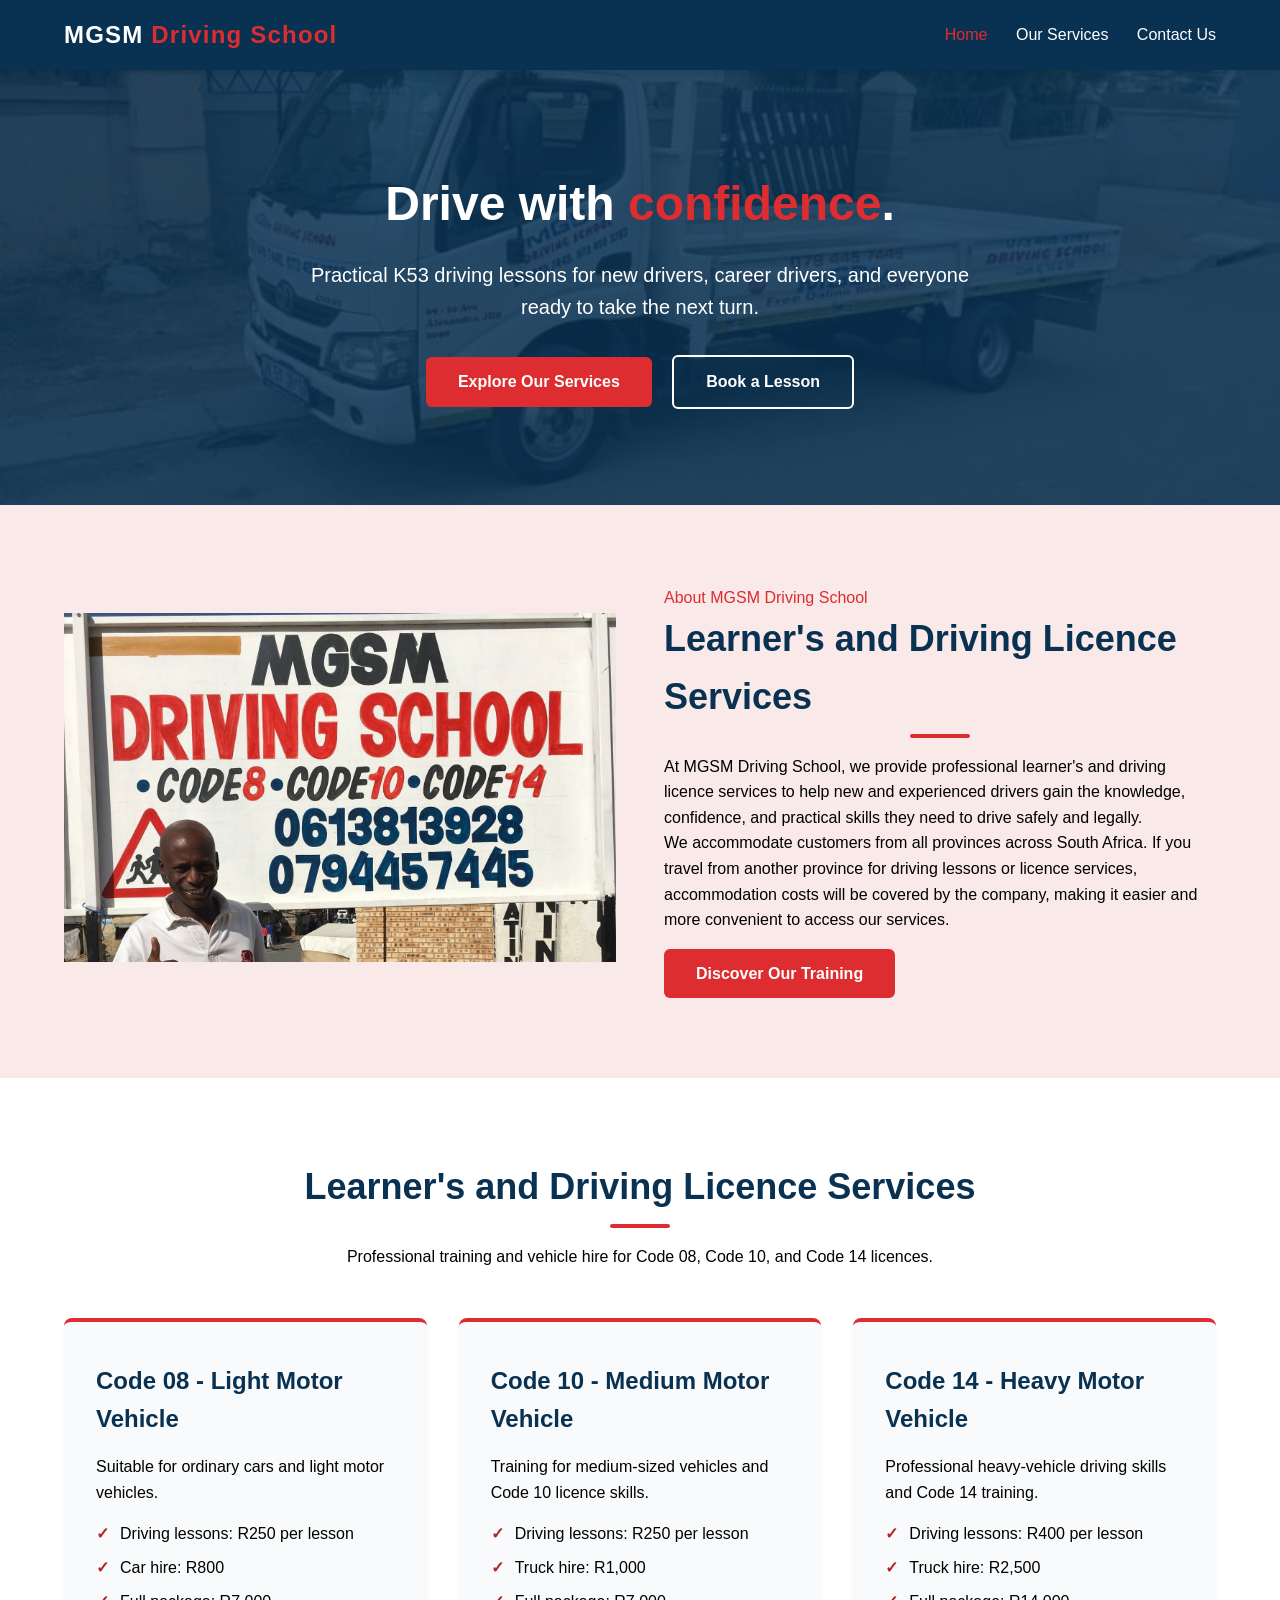
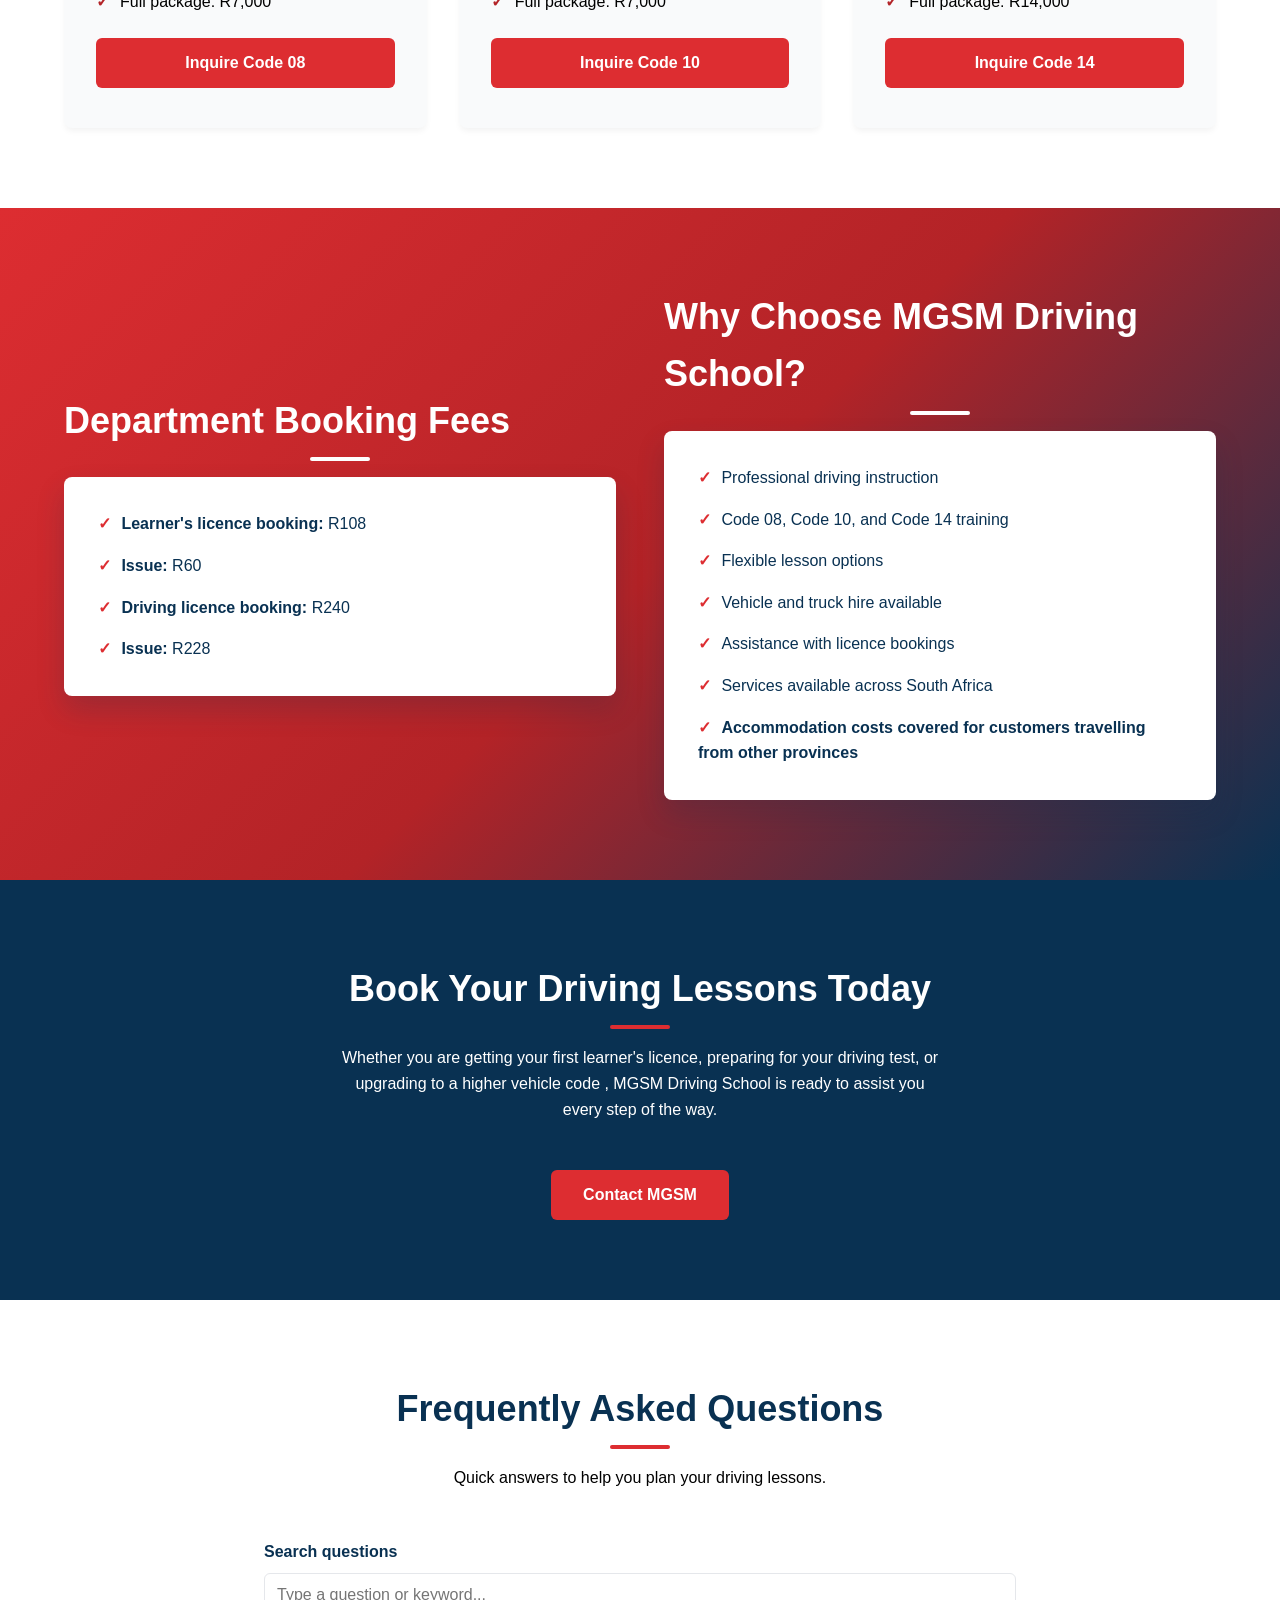
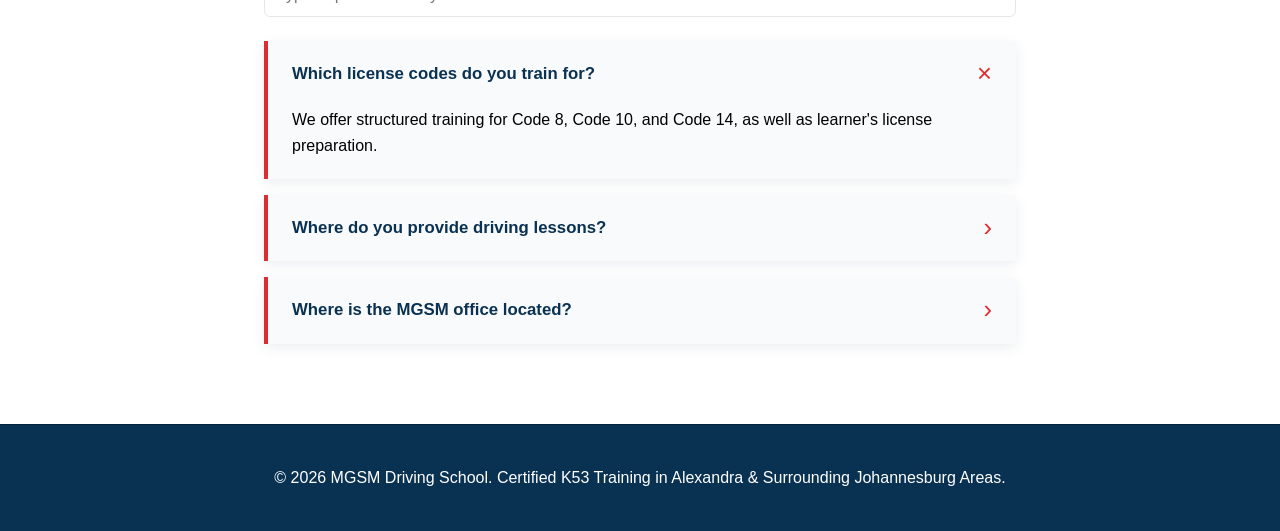
<file: index.html>
<!DOCTYPE html>
<html lang="en">
<head>
	<meta charset="UTF-8">
	<meta name="viewport" content="width=device-width, initial-scale=1.0">
	<meta name="description" content="MGSM Driving School offers professional K53 driving lessons in Alexandra and Johannesburg.">
	<title>MGSM Driving School | Learn With Confidence</title>
	<link rel="stylesheet" href="assets/css/style.css">
</head>
<body>
	<header class="header">
		<div class="container nav-container">
			<a href="index.html" class="logo">MGSM <span>Driving School</span></a>
			<button class="menu-toggle" type="button" aria-expanded="false" aria-controls="main-navigation">
				<span></span>
				<span></span>
				<span></span>
				<span class="sr-only">Toggle navigation</span>
			</button>
			<nav class="nav-links" id="main-navigation" aria-label="Main navigation">
				<a href="index.html" aria-current="page">Home</a>
				<a href="pages/services.html">Our Services</a>
				<a href="pages/contact.html">Contact Us</a>
			</nav>
		</div>
	</header>

	<main>
		<section class="hero">
			<div class="container">
				<h1>Drive with <span>confidence</span>.</h1>
				<p>Practical K53 driving lessons for new drivers, career drivers, and everyone ready to take the next turn.</p>
				<a href="pages/services.html" class="btn">Explore Our Services</a>
				<a href="pages/contact.html" class="btn btn-secondary">Book a Lesson</a>
			</div>
		</section>

		<section class="section about-section">
			<div class="container grid-2">
				<div class="about-image">
					<img src="assets/images/mgsm.jpg" alt="MGSM driving lesson on an open road">
				</div>
				<div class="about-content">
					<p class="eyebrow">About MGSM Driving School</p>
					<h2 class="section-title text-left">Learner's and Driving Licence Services</h2>
					<p>At MGSM Driving School, we provide professional learner's and driving licence services to help new and experienced drivers gain the knowledge, confidence, and practical skills they need to drive safely and legally.</p>
					<p>We accommodate customers from all provinces across South Africa. If you travel from another province for driving lessons or licence services, accommodation costs will be covered by the company, making it easier and more convenient to access our services.</p>
					<a href="pages/services.html" class="btn">Discover Our Training</a>
				</div>
			</div>
		</section>

		<section class="section section-bg">
			<div class="container">
				<h2 class="section-title">Learner's and Driving Licence Services</h2>
				<p class="section-subtitle">Professional training and vehicle hire for Code 08, Code 10, and Code 14 licences.</p>
				<div class="grid-3">
					<article class="card">
						<h3>Code 08 - Light Motor Vehicle</h3>
						<p class="card-description">Suitable for ordinary cars and light motor vehicles.</p>
						<ul>
							<li>Driving lessons: R250 per lesson</li>
							<li>Car hire: R800</li>
							<li>Full package: R7,000</li>
						</ul>
						<a href="pages/contact.html?code=8" class="btn btn-block">Inquire Code 08</a>
					</article>
					<article class="card">
						<h3>Code 10 - Medium Motor Vehicle</h3>
						<p class="card-description">Training for medium-sized vehicles and Code 10 licence skills.</p>
						<ul>
							<li>Driving lessons: R250 per lesson</li>
							<li>Truck hire: R1,000</li>
							<li>Full package: R7,000</li>
						</ul>
						<a href="pages/contact.html?code=10" class="btn btn-block">Inquire Code 10</a>
					</article>
					<article class="card">
						<h3>Code 14 - Heavy Motor Vehicle</h3>
						<p class="card-description">Professional heavy-vehicle driving skills and Code 14 training.</p>
						<ul>
							<li>Driving lessons: R400 per lesson</li>
							<li>Truck hire: R2,500</li>
							<li>Full package: R14,000</li>
						</ul>
						<a href="pages/contact.html?code=14" class="btn btn-block">Inquire Code 14</a>
					</article>
				</div>
			</div>
		</section>

		<section class="section section-bg home-highlights-section">
			<div class="container grid-2">
				<div>
					<h2 class="section-title text-left">Department Booking Fees</h2>
					<div class="included-list">
						<p><strong>Learner's licence booking:</strong> R108</p>
						<p><strong>Issue:</strong> R60</p>
						<p><strong>Driving licence booking:</strong> R240</p>
						<p><strong>Issue:</strong> R228</p>
					</div>
				</div>
				<div>
					<h2 class="section-title text-left">Why Choose MGSM Driving School?</h2>
					<div class="included-list">
						<p>Professional driving instruction</p>
						<p>Code 08, Code 10, and Code 14 training</p>
						<p>Flexible lesson options</p>
						<p>Vehicle and truck hire available</p>
						<p>Assistance with licence bookings</p>
						<p>Services available across South Africa</p>
						<p><strong>Accommodation costs covered for customers travelling from other provinces</strong></p>
					</div>
				</div>
			</div>
		</section>

		<section class="section cta-section">
			<div class="container text-center">
				<h2 class="section-title">Book Your Driving Lessons Today</h2>
				<p class="section-subtitle">Whether you are getting your first learner's licence, preparing for your driving test, or upgrading to a higher vehicle code
					, MGSM Driving School is ready to assist you every step of the way.</p>
				<a href="pages/contact.html" class="btn">Contact MGSM</a>
			</div>
		</section>

		<section class="section section-bg faq-section">
			<div class="container content-narrow">
				<h2 class="section-title">Frequently Asked Questions</h2>
				<p class="section-subtitle">Quick answers to help you plan your driving lessons.</p>
				<label class="faq-search-label" for="faq-search">Search questions</label>
				<input class="form-control faq-search" type="search" id="faq-search" placeholder="Type a question or keyword..." autocomplete="off">
				<div class="faq-list">
					<details class="faq-item" open>
						<summary>Which license codes do you train for?</summary>
						<p>We offer structured training for Code 8, Code 10, and Code 14, as well as learner's license preparation.</p>
					</details>
					<details class="faq-item">
						<summary>Where do you provide driving lessons?</summary>
						<p>Our main service hub is in Alexandra, with coverage across Sandton, Marlboro, Midrand, and surrounding Johannesburg North areas.</p>
					</details>
					<details class="faq-item">
						<summary>Where is the MGSM office located?</summary>
						<p>Our main service hub is located in Alexandra, Johannesburg, South Africa.</p>
					</details>
					<details class="faq-item">
						<summary>What are your hours of operation?</summary>
						<p>We operate Monday to Sunday from 06:00 AM to 06:00 PM.</p>
					</details>
					<details class="faq-item">
						<summary>Which areas do you cover?</summary>
						<p>We serve Alexandra, Sandton, Marlboro, Midrand, and surrounding Johannesburg North regions.</p>
					</details>
					<details class="faq-item">
						<summary>How long is each driving lesson?</summary>
						<p>Every scheduled lesson provides a full 60 minutes of practical driving instruction.</p>
					</details>
					<details class="faq-item">
						<summary>Can I request pick-up and drop-off?</summary>
						<p>Yes. Pick-up and drop-off can be arranged within our operating areas when you book your lesson.</p>
					</details>
					<details class="faq-item">
						<summary>How do I book my first lesson?</summary>
						<p>Visit our <a href="pages/contact.html">Contact Us</a> page and submit the inquiry form. We will call you back to arrange your booking.</p>
					</details>
					<p class="faq-no-results" hidden>No questions match your search.</p>
				</div>
			</div>
		</section>
	</main>

	<footer class="footer">
		<div class="container">
			<p>&copy; 2026 MGSM Driving School. Certified K53 Training in Alexandra &amp; Surrounding Johannesburg Areas.</p>
		</div>
	</footer>

	<script src="assets/js/script.js"></script>
</body>
</html>
</file>
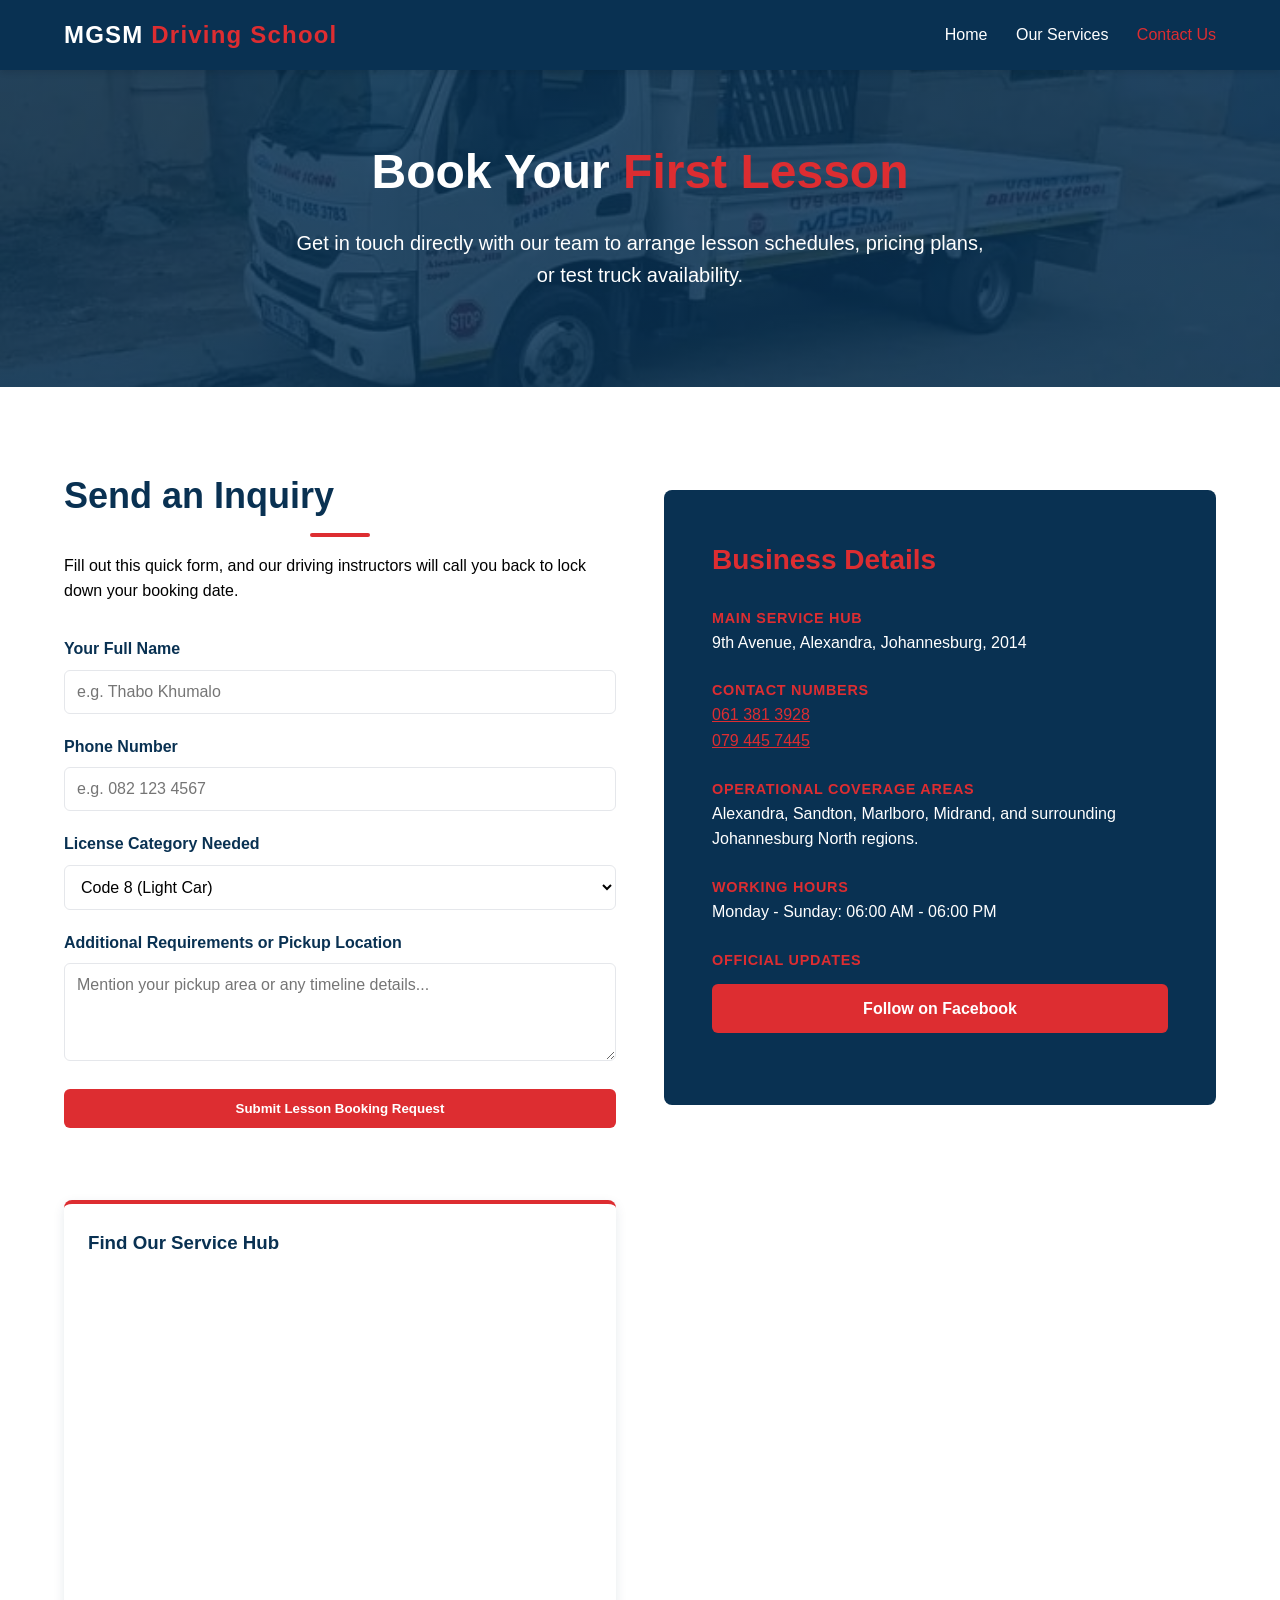
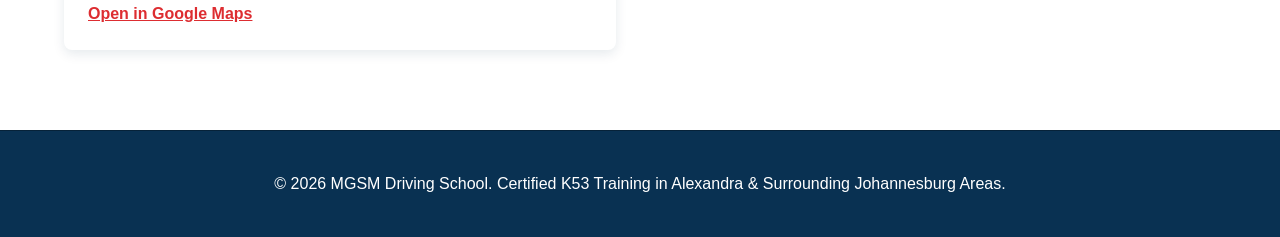
<file: pages/contact.html>
<!DOCTYPE html>
<html lang="en">
<head>
    <meta charset="UTF-8">
    <meta name="viewport" content="width=device-width, initial-scale=1.0">
    <title>Contact Us | MGSM Driving School</title>
    <link rel="stylesheet" href="../assets/css/style.css">
</head>
<body>
    <header class="header">
        <div class="container nav-container">
            <a href="../index.html" class="logo">MGSM <span>Driving School</span></a>
            <button class="menu-toggle" type="button" aria-expanded="false" aria-controls="main-navigation">
                <span></span>
                <span></span>
                <span></span>
                <span class="sr-only">Toggle navigation</span>
            </button>
            <nav class="nav-links" id="main-navigation" aria-label="Main navigation">
                <a href="../index.html">Home</a>
                <a href="services.html">Our Services</a>
                <a href="contact.html" aria-current="page">Contact Us</a>
            </nav>
        </div>
    </header>

    <main>
        <section class="hero hero-compact">
            <div class="container">
                <h1>Book Your <span>First Lesson</span></h1>
                <p>Get in touch directly with our team to arrange lesson schedules, pricing plans, or test truck availability.</p>
            </div>
        </section>

        <section class="section section-bg">
            <div class="container grid-2">
                <div>
                    <h2 class="section-title text-left">Send an Inquiry</h2>
                    <p class="section-subtitle text-left section-subtitle-left">Fill out this quick form, and our driving instructors will call you back to lock down your booking date.</p>
                    <form action="https://formspree.io/f/mjybjyze" method="POST">
                        <div class="form-group">
                            <label for="name">Your Full Name</label>
                            <input type="text" id="name" name="name" class="form-control" placeholder="e.g. Thabo Khumalo" required>
                        </div>
                        <div class="form-group">
                            <label for="phone">Phone Number</label>
                            <input type="tel" id="phone" name="phone" class="form-control" placeholder="e.g. 082 123 4567" required>
                        </div>
                        <div class="form-group">
                            <label for="license">License Category Needed</label>
                            <select id="license" name="license_category" class="form-control">
                                <option value="8">Code 8 (Light Car)</option>
                                <option value="10">Code 10 (Medium Truck)</option>
                                <option value="14">Code 14 (Heavy Trailer)</option>
                                <option value="learners">Learner's License Prep Only</option>
                            </select>
                        </div>
                        <div class="form-group">
                            <label for="message">Additional Requirements or Pickup Location</label>
                            <textarea id="message" name="message" class="form-control" rows="4" placeholder="Mention your pickup area or any timeline details..."></textarea>
                        </div>
                        <input type="hidden" name="_subject" value="New MGSM lesson booking request">
                        <button type="submit" class="btn btn-block">Submit Lesson Booking Request</button>
                    </form>
                </div>
                <div class="contact-info-block">
                    <h3>Business Details</h3>
                    <div class="contact-item">
                        <strong>Main Service Hub</strong>
                        <p>9th Avenue, Alexandra, Johannesburg, 2014</p>
                    </div>
                    <div class="contact-item">
                        <strong>Contact Numbers</strong>
                        <p><a class="phone-link" href="https://wa.me/27613813928" target="_blank" rel="noreferrer">061 381 3928</a></p>
                        <p><a class="phone-link" href="https://wa.me/27794457445" target="_blank" rel="noreferrer">079 445 7445</a></p>
                    </div>
                    <div class="contact-item">
                        <strong>Operational Coverage Areas</strong>
                        <p>Alexandra, Sandton, Marlboro, Midrand, and surrounding Johannesburg North regions.</p>
                    </div>
                    <div class="contact-item">
                        <strong>Working Hours</strong>
                        <p>Monday - Sunday: 06:00 AM - 06:00 PM</p>
                    </div>
                    <div class="contact-item">
                        <strong>Official Updates</strong>
                        <a class="social-button" href="https://www.facebook.com/MGSMdrivingschool/" target="_blank" rel="noreferrer">Follow on Facebook</a>
                    </div>
                </div>
                <div class="map-card">
                    <h3>Find Our Service Hub</h3>
                    <div class="map-frame">
                        <iframe
                            src="https://www.google.com/maps?q=9th+Avenue,+Alexandra,+Johannesburg,+2014,+South+Africa&output=embed"
                            title="Live map showing MGSM Driving School at 9th Avenue, Alexandra, Johannesburg"
                             loading="lazy"
                            referrerpolicy="no-referrer-when-downgrade">
                        </iframe>
                    </div>
                    <a class="map-link" href="https://www.google.com/maps/search/?api=1&query=9th%20Avenue%2C%20Alexandra%2C%20Johannesburg%2C%202014%2C%20South%20Africa" target="_blank" rel="noreferrer">Open in Google Maps</a>
                </div>
            </div>
        </section>
    </main>

    <footer class="footer">
        <div class="container">
            <p>&copy; 2026 MGSM Driving School. Certified K53 Training in Alexandra &amp; Surrounding Johannesburg Areas.</p>
        </div>
    </footer>

    <script src="../assets/js/script.js"></script>
</body>
</html>
</file>
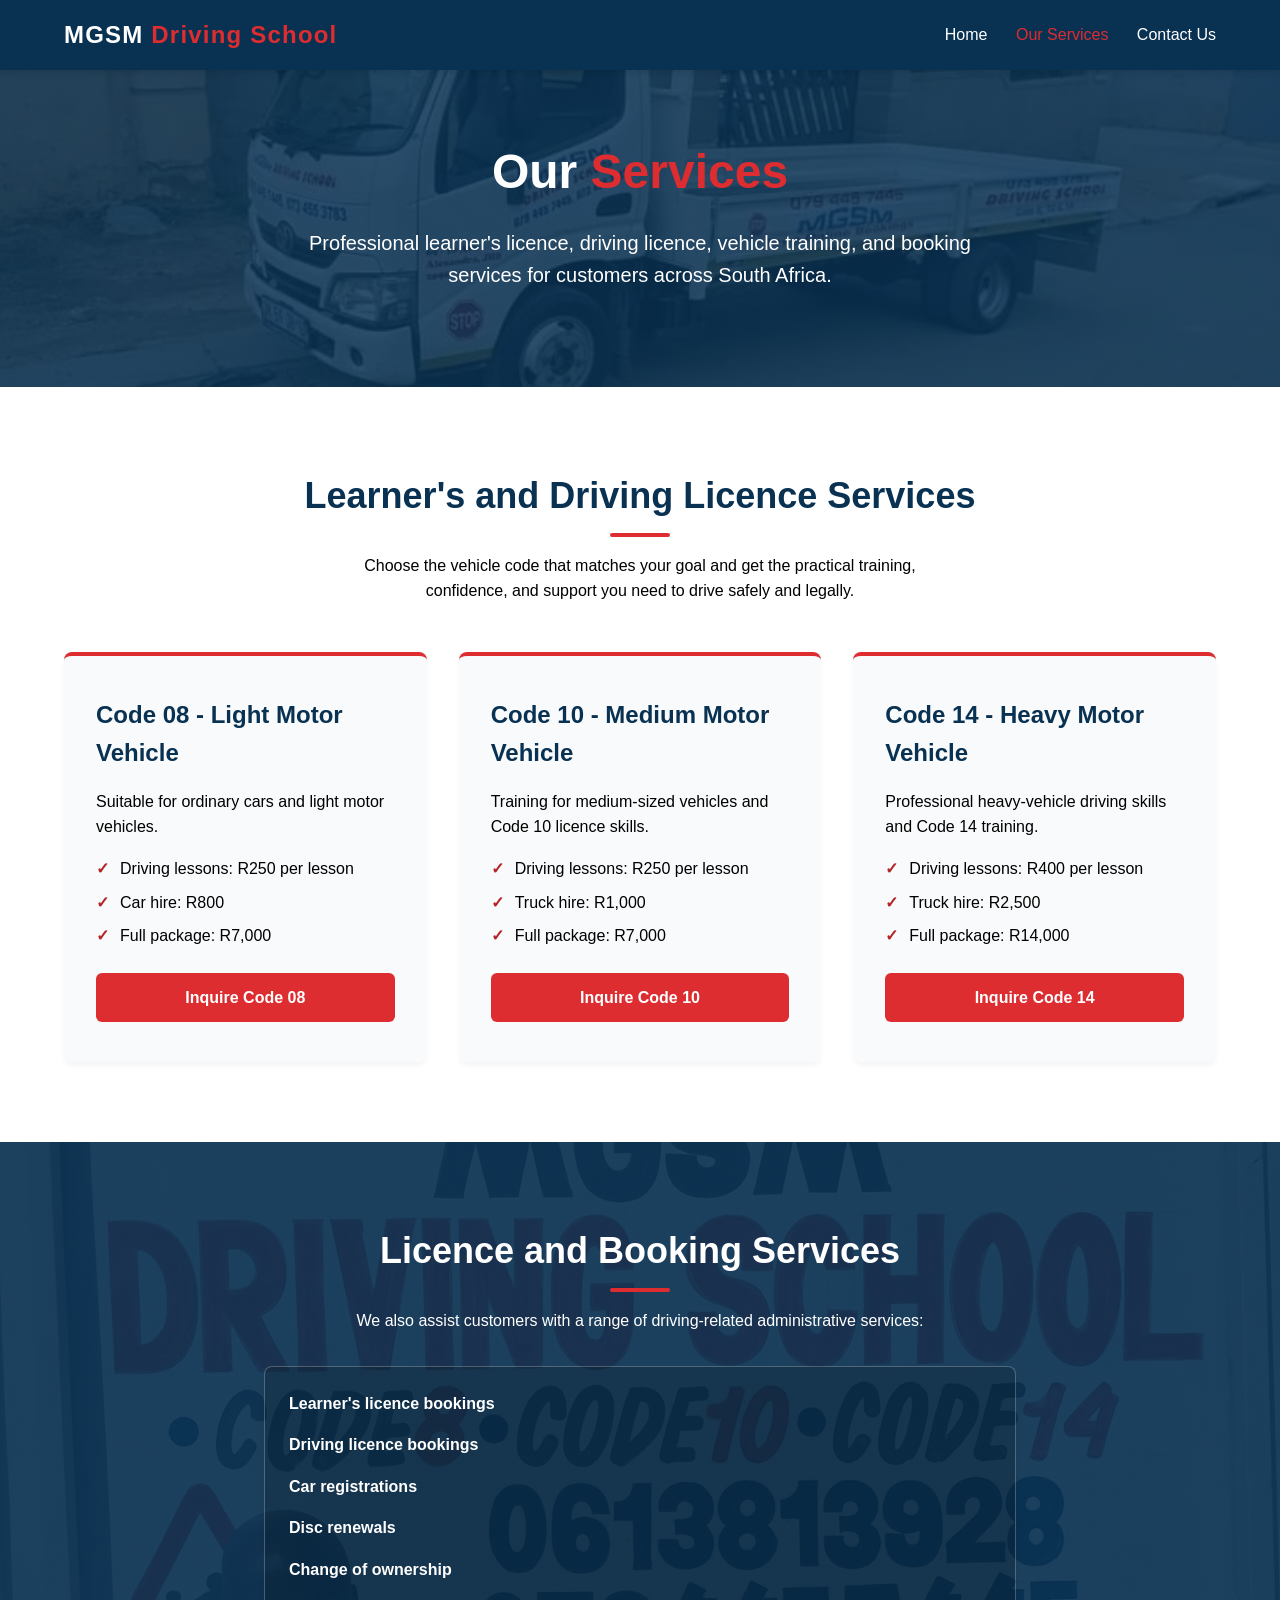
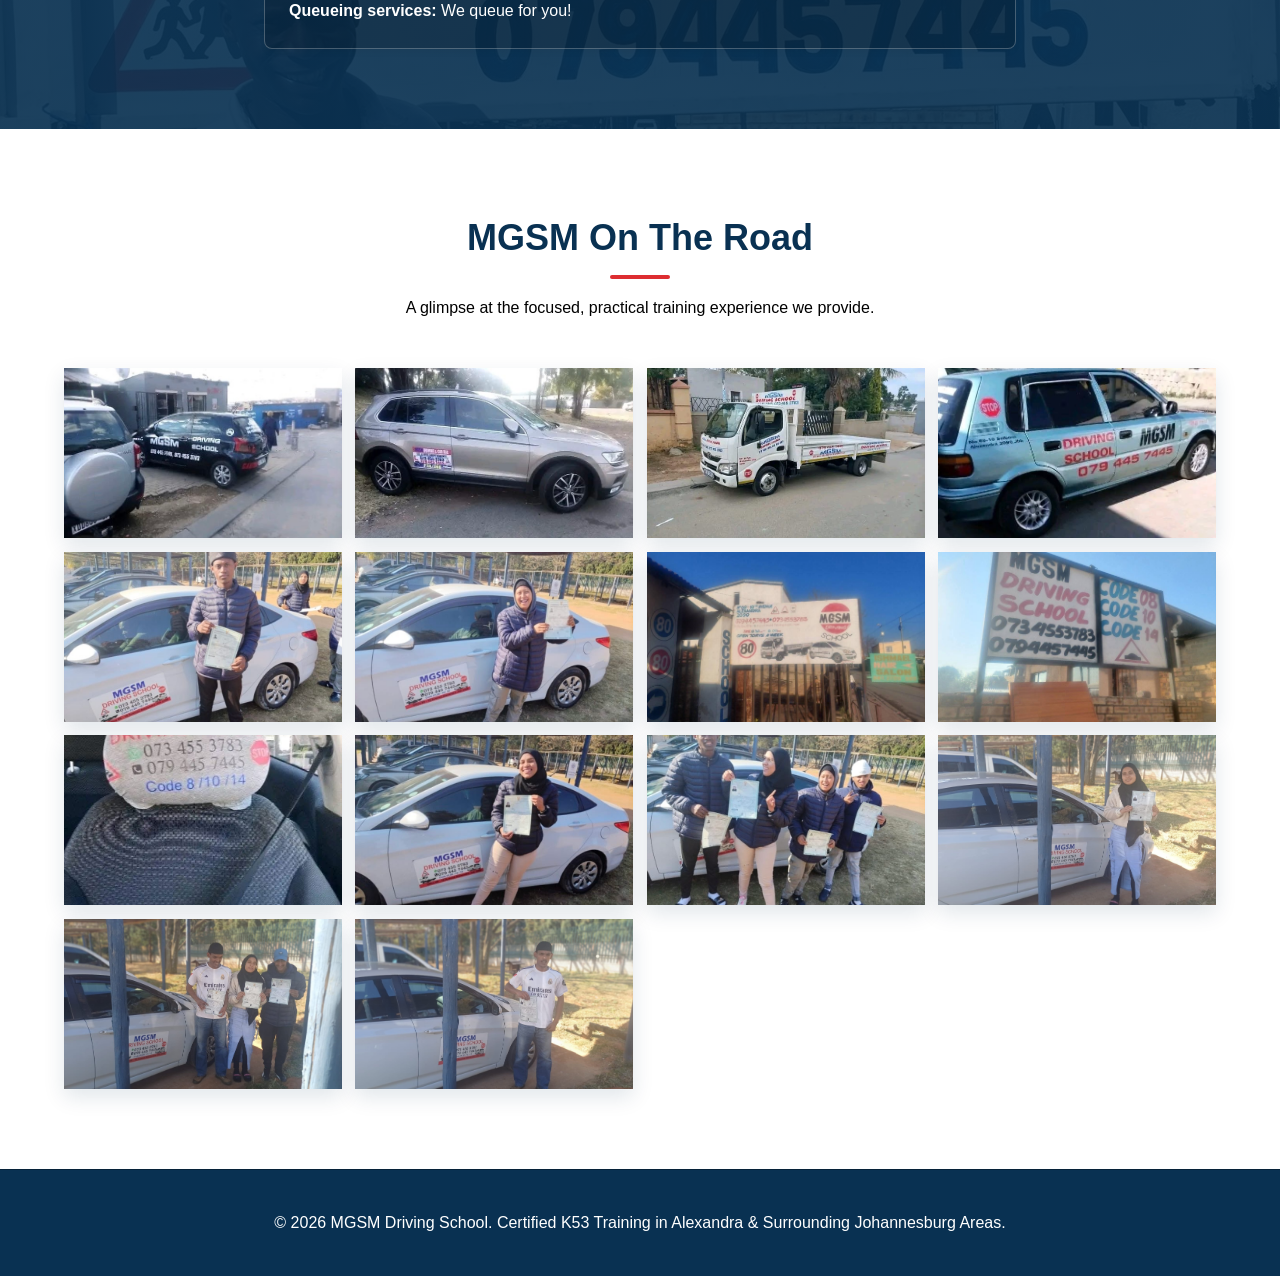
<file: pages/services.html>
<!DOCTYPE html>
<html lang="en">
<head>
    <meta charset="UTF-8">
    <meta name="viewport" content="width=device-width, initial-scale=1.0">
    <title>Our Services | MGSM Driving School</title>
    <link rel="stylesheet" href="../assets/css/style.css">
</head>
<body>
    <header class="header">
        <div class="container nav-container">
            <a href="../index.html" class="logo">MGSM <span>Driving School</span></a>
            <button class="menu-toggle" type="button" aria-expanded="false" aria-controls="main-navigation">
                <span></span>
                <span></span>
                <span></span>
                <span class="sr-only">Toggle navigation</span>
            </button>
            <nav class="nav-links" id="main-navigation" aria-label="Main navigation">
                <a href="../index.html">Home</a>
                <a href="services.html" aria-current="page">Our Services</a>
                <a href="contact.html">Contact Us</a>
            </nav>
        </div>
    </header>

    <main>
        <section class="hero hero-compact">
            <div class="container">
                <h1>Our <span>Services</span></h1>
                <p>Professional learner's licence, driving licence, vehicle training, and booking services for customers across South Africa.</p>
            </div>
        </section>

        <section class="section section-bg">
            <div class="container">
                <h2 class="section-title">Learner's and Driving Licence Services</h2>
                <p class="section-subtitle">Choose the vehicle code that matches your goal and get the practical training, confidence, and support you need to drive safely and legally.</p>
                <div class="grid-3">
                    <div class="card">
                        <h3>Code 08 - Light Motor Vehicle</h3>
                        <p class="card-description">Suitable for ordinary cars and light motor vehicles.</p>
                        <ul>
                            <li>Driving lessons: R250 per lesson</li>
                            <li>Car hire: R800</li>
                            <li>Full package: R7,000</li>
                        </ul>
                        <a href="contact.html?code=8" class="btn btn-block">Inquire Code 08</a>
                    </div>
                    <div class="card">
                        <h3>Code 10 - Medium Motor Vehicle</h3>
                        <p class="card-description">Training for medium-sized vehicles and Code 10 licence skills.</p>
                        <ul>
                            <li>Driving lessons: R250 per lesson</li>
                            <li>Truck hire: R1,000</li>
                            <li>Full package: R7,000</li>
                        </ul>
                        <a href="contact.html?code=10" class="btn btn-block">Inquire Code 10</a>
                    </div>
                    <div class="card">
                        <h3>Code 14 - Heavy Motor Vehicle</h3>
                        <p class="card-description">Professional heavy-vehicle driving skills and Code 14 training.</p>
                        <ul>
                            <li>Driving lessons: R400 per lesson</li>
                            <li>Truck hire: R2,500</li>
                            <li>Full package: R14,000</li>
                        </ul>
                        <a href="contact.html?code=14" class="btn btn-block">Inquire Code 14</a>
                    </div>
                </div>
            </div>
        </section>

        <section class="section booking-services-section">
            <div class="container content-narrow text-center">
                <h2 class="section-title">Licence and Booking Services</h2>
                <p class="section-copy">We also assist customers with a range of driving-related administrative services:</p>
                <div class="included-list">
                    <p><strong>Learner's licence bookings</strong></p>
                    <p><strong>Driving licence bookings</strong></p>
                    <p><strong>Car registrations</strong></p>
                    <p><strong>Disc renewals</strong></p>
                    <p><strong>Change of ownership</strong></p>
                    <p><strong>Queueing services:</strong> We queue for you!</p>
                </div>
            </div>
        </section>

        

        <section class="section section-bg gallery-section">
            <div class="container">
                <h2 class="section-title">MGSM On The Road</h2>
                <p class="section-subtitle">A glimpse at the focused, practical training experience we provide.</p>
                <div class="gallery-grid">
                    
                    <figure class="gallery-item">
                        <img src="../assets/images/2%20(3).jpeg" alt="MGSM practical driving lesson">
                    </figure>
                    
                    <figure class="gallery-item">
                        <img src="../assets/images/2%20(5).jpeg" alt="MGSM driving test preparation">
                    </figure>
                    
                    
                    <figure class="gallery-item">
                        <img src="../assets/images/2%20(8).jpeg" alt="MGSM learner driver practice">
                    </figure>
                    <figure class="gallery-item">
                        <img src="../assets/images/2%20(9).jpeg" alt="MGSM road skills training">
                    </figure>
                    <figure class="gallery-item">
                        <img src="../assets/images/2%20(10).jpeg" alt="MGSM driving lesson in progress">
                    </figure>
                    <figure class="gallery-item">
                        <img src="../assets/images/2%20(11).jpeg" alt="MGSM learner driver training">
                    </figure>
                   
                    <figure class="gallery-item">
                        <img src="../assets/images/2%20(13).jpeg" alt="MGSM driving school road training">
                    </figure>
                    <figure class="gallery-item">
                        <img src="../assets/images/2%20(14).jpeg" alt="MGSM driving training experience">
                    </figure>
                    <figure class="gallery-item">
                        <img src="../assets/images/3%20(1).jpeg" alt="MGSM driving school learner training">
                    </figure>
                    <figure class="gallery-item">
                        <img src="../assets/images/3%20(2).jpeg" alt="MGSM driving practice session">
                    </figure>
                    <figure class="gallery-item">
                        <img src="../assets/images/3%20(3).jpeg" alt="MGSM driver preparation session">
                    </figure>

                    <figure class="gallery-item">
                        <img src="../assets/images/14e7d179-21ab-4b2c-bf5c-2ee372b19377%20(1).jpeg" alt="MGSM learner driver practice vehicle">
                    </figure>
                    <figure class="gallery-item">
                        <img src="../assets/images/2a8d0c5f-234d-46da-a5be-eaf990f3ccad%20(1).jpeg" alt="MGSM practical road training">
                    </figure>
                    <figure class="gallery-item">
                        <img src="../assets/images/7742eb13-c831-44cc-80b4-9f8dd71abb97.jpeg" alt="MGSM driving lesson vehicle">
                    </figure>
                 
                </div>
            </div>
        </section>
    </main>

    <footer class="footer">
        <div class="container">
            <p>&copy; 2026 MGSM Driving School. Certified K53 Training in Alexandra &amp; Surrounding Johannesburg Areas.</p>
        </div>
    </footer>

    <script src="../assets/js/script.js"></script>
</body>
</html>
</file>
<file: assets/css/style.css>
:root {
    --primary: #dd2d31;
    --primary-hover: #b32327;
    --dark: #093152;
    --light: #f9fafb;
    --text: #000000;
    --white: #ffffff;
    --border: #e5e7eb;
}

* {
    box-sizing: border-box;
    margin: 0;
    padding: 0;
    font-family: 'Segoe UI', Tahoma, Geneva, Verdana, sans-serif;
}

body {
    background-color: var(--light);
    color: var(--text);
    line-height: 1.6;
    overflow-x: hidden;
}

img,
svg {
    max-width: 100%;
    height: auto;
}

.container {
    width: 100%;
    max-width: 1200px;
    margin: 0 auto;
    padding: 0 1.5rem;
}

.header {
    background-color: var(--dark);
    color: var(--white);
    position: sticky;
    top: 0;
    z-index: 1000;
    box-shadow: 0 4px 6px -1px rgba(0, 0, 0, 0.1);
}

.nav-container {
    display: flex;
    justify-content: space-between;
    align-items: center;
    padding: 1rem 1.5rem;
}

.menu-toggle {
    display: none;
    width: 2.75rem;
    height: 2.5rem;
    padding: 0.55rem;
    border: 1px solid rgba(15, 15, 15, 0.45);
    border-radius: 0.375rem;
    background: transparent;
    cursor: pointer;
}

.menu-toggle span:not(.sr-only) {
    display: block;
    width: 100%;
    height: 2px;
    margin: 0.25rem 0;
    background-color: var(--white);
}

.sr-only {
    position: absolute;
    width: 1px;
    height: 1px;
    padding: 0;
    margin: -1px;
    overflow: hidden;
    clip: rect(0, 0, 0, 0);
    white-space: nowrap;
    border: 0;
}

.logo {
    font-size: 1.5rem;
    font-weight: 800;
    color: var(--white);
    text-decoration: none;
    letter-spacing: 0.05em;
}

.logo span,
.hero h1 span {
    color: var(--primary);
}

.nav-links a {
    color: var(--white);
    text-decoration: none;
    margin-left: clamp(0.75rem, 2vw, 1.5rem);
    font-weight: 500;
    transition: color 0.3s;
}

.nav-links a:hover,
.nav-links a[aria-current="page"] {
    color: var(--primary);
}

.hero {
    background: linear-gradient(rgba(9, 49, 82, 0.85), rgba(9, 49, 82, 0.85)), url('../images/2 (8).jpeg') center / cover;
    color: var(--white);
    padding: 6rem 0;
    text-align: center;
}

.hero-compact {
    padding: 4rem 0;
}

.hero h1 {
    font-size: clamp(2.25rem, 6vw, 3rem);
    margin-bottom: 1rem;
    font-weight: 800;
}

.hero p {
    font-size: clamp(1rem, 2.5vw, 1.25rem);
    max-width: 700px;
    margin: 0 auto 2rem;
    color: var(--white);
}

.btn {
    display: inline-block;
    background-color: var(--primary);
    color: var(--white);
    padding: 0.75rem 2rem;
    font-weight: 700;
    text-decoration: none;
    border-radius: 0.375rem;
    transition: background-color 0.3s, transform 0.2s;
    border: none;
    cursor: pointer;
}

.btn:hover {
    background-color: var(--primary-hover);
    transform: translateY(-2px);
}

.btn-secondary {
    background-color: transparent;
    color: var(--white);
    border: 2px solid var(--white);
    margin-left: 1rem;
}

.btn-secondary:hover {
    background-color: var(--white);
    color: var(--dark);
}

.section {
    padding: clamp(3rem, 8vw, 5rem) 0;
}

.section-bg {
    background-color: var(--white);
}

.about-section {
    background-color: #fae9e9;
}

.home-highlights-section {
    background: linear-gradient(135deg, var(--primary) 0%, var(--primary-hover) 52%, var(--dark) 100%);
    color: var(--white);
}

.home-highlights-section .section-title {
    color: var(--white);
}

.home-highlights-section .section-title::after {
    background-color: var(--white);
}

.home-highlights-section .included-list {
    color: var(--dark);
    border: 2px solid rgba(255, 255, 255, 0.7);
    box-shadow: 0 14px 28px rgba(9, 49, 82, 0.2);
}

.home-highlights-section .included-list p::before {
    content: '✓';
    display: inline-block;
    margin-right: 0.65rem;
    color: var(--primary);
    font-weight: 800;
}



.cta-section {
    background-color: var(--dark);
}

.cta-section .section-title {
    color: var(--white);
}

.cta-section .section-subtitle {
    color: var(--white);
}

.booking-services-section {
    position: relative;
    isolation: isolate;
    color: var(--white);
    background: linear-gradient(rgba(9, 49, 82, 0.92), rgba(9, 49, 82, 0.92)), url('../images/mgsm.jpg') center / cover;
}

.booking-services-section .section-title {
    color: var(--white);
}

.booking-services-section .section-copy {
    color: var(--white);
}

.booking-services-section .included-list {
    padding: 1.5rem;
    border: 1px solid rgba(255, 255, 255, 0.25);
    border-radius: 0.5rem;
    background-color: rgba(0, 0, 0, 0.16);
}

.booking-services-section .included-list p {
    color: var(--white);
}

.section-title {
    text-align: center;
    font-size: 2.25rem;
    margin-bottom: 1rem;
    font-weight: 700;
    color: var(--dark);
}

.section-title::after {
    content: '';
    display: block;
    width: 60px;
    height: 4px;
    background-color: var(--primary);
    margin: 0.5rem auto 0;
    border-radius: 2px;
}

.section-subtitle {
    text-align: center;
    max-width: 600px;
    margin: 0 auto 3rem;
    color: #000000;
}

.section-subtitle-left {
    text-align: left;
    margin-bottom: 2rem;
}

.text-center {
    text-align: center;
}

.text-left {
    text-align: left;
}

.eyebrow {
    color: var(--primary);
    font-size: 1rem;
}

.content-narrow {
    max-width: 800px;
}

.about-content .btn {
    margin-top: 1rem;
}

.section-copy {
    margin-bottom: 2rem;
    color: #000000;
}

.faq-search-label {
    display: block;
    margin-bottom: 0.5rem;
    color: var(--dark);
    font-weight: 700;
}

.faq-search {
    margin-bottom: 1.5rem;
}

.faq-list {
    display: grid;
    gap: 1rem;
}

.faq-item {
    background-color: var(--light);
    border-left: 4px solid var(--primary);
    box-shadow: 0 4px 12px rgba(9, 49, 82, 0.08);
}

.faq-item summary {
    padding: 1.25rem 1.5rem;
    color: var(--dark);
    font-size: 1.05rem;
    font-weight: 700;
    cursor: pointer;
    list-style: none;
}

.faq-item summary::-webkit-details-marker {
    display: none;
}

.faq-item summary::after {
    content: '\203A';
    float: right;
    color: var(--primary);
    font-size: 1.6rem;
    font-weight: 400;
    line-height: 1;
}

.faq-item[open] summary::after {
    content: '\00D7';
}

.faq-item p {
    padding: 0 1.5rem 1.25rem;
    color: #000000;
}

.faq-item a {
    color: var(--primary);
    font-weight: 700;
}

.faq-no-results {
    padding: 1.25rem;
    color: #000000;
    text-align: center;
    background-color: var(--light);
}

.grid-3 {
    display: grid;
    grid-template-columns: repeat(auto-fit, minmax(300px, 1fr));
    gap: 2rem;
}

.grid-2 {
    display: grid;
    grid-template-columns: repeat(auto-fit, minmax(min(100%, 450px), 1fr));
    gap: 3rem;
    align-items: center;
}

.card {
    background-color: var(--light);
    border-radius: 0.5rem;
    padding: 2.5rem 2rem;
    border-top: 4px solid var(--primary);
    box-shadow: 0 4px 6px -1px rgba(0, 0, 0, 0.05);
    transition: transform 0.3s;
}

.card:hover {
    transform: translateY(-5px);
}

.card h3 {
    margin-bottom: 1rem;
    font-size: 1.5rem;
    color: var(--dark);
}

.card-description {
    margin-bottom: 1rem;
    color: #000000;
}

.card ul {
    list-style: none;
    margin-bottom: 1.5rem;
}

.card ul li {
    margin-bottom: 0.5rem;
    padding-left: 1.5rem;
    position: relative;
}

.card ul li::before {
    content: '✓';
    position: absolute;
    left: 0;
    color: var(--primary-hover);
    font-weight: bold;
}

.form-group {
    margin-bottom: 1.25rem;
}

.form-group label {
    display: block;
    margin-bottom: 0.5rem;
    font-weight: 600;
    color: var(--dark);
}

.form-control {
    width: 100%;
    padding: 0.75rem;
    border: 1px solid var(--border);
    border-radius: 0.375rem;
    font-size: 1rem;
    background-color: var(--white);
}

.form-control:focus {
    outline: none;
    border-color: var(--primary);
    box-shadow: 0 0 0 3px rgba(221, 45, 49, 0.2);
}

.contact-info-block {
    background-color: var(--dark);
    color: var(--white);
    padding: 3rem;
    border-radius: 0.5rem;
}

.contact-info-block h3 {
    color: var(--primary);
    margin-bottom: 1.5rem;
    font-size: 1.75rem;
}

.contact-info-block a {
    color: var(--primary);
    text-decoration: underline;
}

.social-button {
    display: block;
    margin-top: 0.75rem;
    padding: 0.75rem 1rem;
    color: var(--white) !important;
    background-color: var(--primary);
    border-radius: 0.375rem;
    text-align: center;
    text-decoration: none !important;
    font-weight: 700;
    transition: background-color 0.3s, transform 0.2s;
}

.social-button:hover {
    background-color: var(--primary-hover);
    transform: translateY(-2px);
}

.contact-item {
    margin-bottom: 1.5rem;
}

.map-card {
    margin-top: 1.5rem;
    padding: 1.5rem;
    background-color: var(--white);
    border-top: 4px solid var(--primary);
    border-radius: 0.5rem;
    box-shadow: 0 4px 12px rgba(9, 49, 82, 0.1);
}

.map-card h3 {
    margin-bottom: 1rem;
    color: var(--dark);
}

.map-frame {
    width: 100%;
    aspect-ratio: 16 / 10;
    overflow: hidden;
    border-radius: 0.375rem;
}

.map-frame iframe {
    display: block;
    width: 100%;
    height: 100%;
    border: 0;
}

.map-link {
    display: inline-block;
    margin-top: 0.75rem;
    color: var(--primary);
    font-weight: 700;
}

.included-list {
    text-align: left;
    background-color: var(--white);
    padding: 2rem;
    border-radius: 0.5rem;
    box-shadow: 0 4px 6px -1px rgba(0, 0, 0, 0.05);
}

.included-list p:not(:last-child) {
    margin-bottom: 1rem;
}

.gallery-section {
    overflow: hidden;
}

.gallery-grid {
    display: grid;
    grid-template-columns: repeat(4, 1fr);
    grid-auto-rows: 170px;
    gap: 0.85rem;
}

.gallery-item {
    min-height: 170px;
    position: relative;
    overflow: hidden;
    background-color: var(--dark);
    border-radius: 0;
    box-shadow: 0 8px 20px rgba(9, 49, 82, 0.12);
}

.gallery-item img {
    display: block;
    width: 100%;
    height: 100%;
    min-height: 170px;
    object-fit: cover;
    cursor: zoom-in;
}

.gallery-item figcaption {
    position: absolute;
    right: 0;
    bottom: 0;
    left: 0;
    padding: 2.5rem 1rem 1rem;
    color: var(--white);
    font-weight: 700;
    background: linear-gradient(transparent, rgba(9, 49, 82, 0.9));
    letter-spacing: 0.02em;
    pointer-events: none;
}

.gallery-lightbox {
    position: fixed;
    inset: 0;
    z-index: 2000;
    display: grid;
    place-items: center;
    padding: 2rem;
    background-color: rgba(0, 0, 0, 0.88);
}

.gallery-lightbox[hidden] {
    display: none;
}

.gallery-lightbox img {
    display: block;
    max-width: min(1100px, 94vw);
    max-height: 86vh;
    object-fit: contain;
    border: 3px solid var(--white);
}

.gallery-lightbox-close {
    position: absolute;
    top: 1rem;
    right: 1rem;
    width: 2.75rem;
    height: 2.75rem;
    border: 2px solid var(--white);
    color: var(--white);
    background-color: transparent;
    font-size: 2rem;
    line-height: 1;
    cursor: pointer;
}

.btn-block {
    width: 100%;
    text-align: center;
}

.contact-item strong {
    display: block;
    color: var(--primary);
    font-size: 0.9rem;
    text-transform: uppercase;
    letter-spacing: 0.05em;
}

.footer {
    background-color: var(--dark);
    color: var(--white);
    text-align: center;
    padding: 2.5rem 0;
    border-top: 1px solid #062239;
}

@media (max-width: 768px) {
    .nav-container {
        flex-direction: column;
        gap: 1rem;
        position: relative;
        align-items: flex-start;
    }

    .menu-toggle {
        display: block;
        position: absolute;
        top: 0.75rem;
        right: 1.5rem;
    }

    .nav-links {
        display: none;
        width: 100%;
        justify-content: center;
        flex-wrap: wrap;
        gap: 0.5rem 1rem;
    }

    .nav-links.is-open {
        display: flex;
    }

    .nav-links a {
        margin: 0;
    }

    .btn-secondary {
        margin: 0.75rem 0 0;
    }

    .grid-2 {
        grid-template-columns: 1fr;
    }

    .gallery-grid {
        grid-template-columns: repeat(2, 1fr);
        grid-auto-rows: 150px;
    }

    .contact-info-block {
        padding: 2rem;
    }
}

@media (max-width: 480px) {
    .container {
        padding: 0 1rem;
    }

    .nav-container {
        padding: 0.9rem 1rem;
    }

    .menu-toggle {
        right: 1rem;
    }

    .logo {
        font-size: 1.25rem;
        text-align: center;
    }

    .hero {
        padding: 4.5rem 0;
    }

    .hero-compact {
        padding: 3.5rem 0;
    }

    .btn {
        width: 100%;
        padding-inline: 1rem;
    }

    .card,
    .contact-info-block,
    .included-list {
        padding: 1.5rem;
    }

    .section-title {
        font-size: 1.8rem;
    }

    .gallery-grid {
        grid-template-columns: 1fr;
        grid-auto-rows: 220px;
    }

    .gallery-lightbox {
        padding: calc(4rem + env(safe-area-inset-top)) 0.75rem calc(1rem + env(safe-area-inset-bottom));
    }

    .gallery-lightbox img {
        max-width: 100%;
        max-height: calc(100dvh - 5rem - env(safe-area-inset-top) - env(safe-area-inset-bottom));
        border-width: 2px;
    }

    .gallery-lightbox-close {
        top: calc(0.75rem + env(safe-area-inset-top));
        right: 0.75rem;
        width: 2.5rem;
        height: 2.5rem;
    }

    .footer {
        padding: 2rem 0;
        font-size: 0.9rem;
    }
}
</file>
